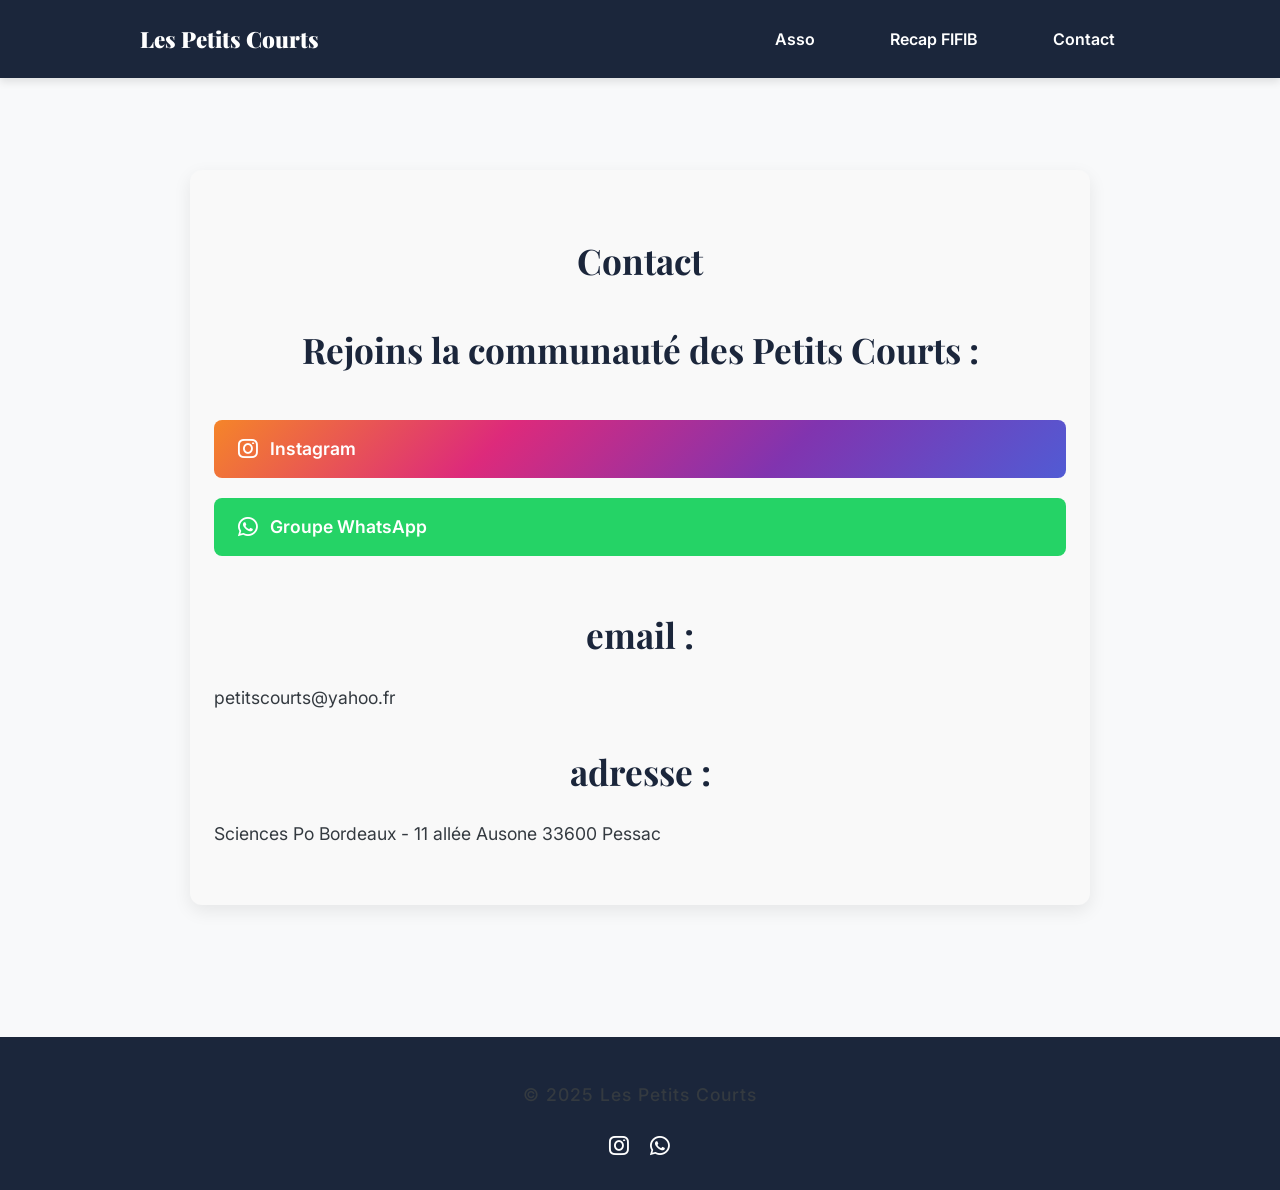
<file: contact.html>
<!DOCTYPE html>
<html lang="fr">
<head>
  <meta charset="UTF-8">
  <meta name="viewport" content="width=device-width, initial-scale=1.0">
  <title>Contact — Les Petits Courts</title>
  <link rel="stylesheet" href="style.css">
  <link rel="stylesheet" href="https://cdnjs.cloudflare.com/ajax/libs/font-awesome/6.6.0/css/all.min.css">
</head>

<body>
  <header>
    <nav class="navbar">
      <div class="logo">
        <a href="index.html">Les Petits Courts</a>
      </div>
      <button class="burger" id="burger" aria-label="Menu">
        <span></span>
        <span></span>
        <span></span>
      </button>
      <ul class="nav-links" id="nav-links">
        <li><a href="index.html">Asso</a></li>
 
        <li><a href="fifib.html">Recap FIFIB</a></li>
        <li><a href="contact.html" class="active">Contact</a></li>
      </ul>
    </nav>
  </header>

  <main>
    <section>
      <h1>Contact</h1>
     
  
       <h1>Rejoins la communauté des <strong>Petits Courts</strong> :</h1>
        
      <div class="reseaux-links">
        <a href="https://www.instagram.com/petitscourts/" target="_blank" class="social-link insta">
          <i class="fa-brands fa-instagram"></i> Instagram
        </a>

        <a href="https://chat.whatsapp.com/GYAkKG22H8D3tiCBNPi1OW" target="_blank" class="social-link whatsapp">
          <i class="fa-brands fa-whatsapp"></i> Groupe WhatsApp
        </a>
<div>
     <h1>email : </h1>
      <p>petitscourts@yahoo.fr</p>
      <h1>
        adresse : 
      </h1>
      <p>
        Sciences Po Bordeaux - 11 allée Ausone 33600 Pessac
      </p>
</div>
      </div>
    </section>
  </main>

  <footer>
    <p>&copy; 2025 Les Petits Courts</p>
    <div class="footer-icons">
      <a href="https://www.instagram.com/petitscourts/" target="_blank" class="footer-icon insta">
        <i class="fa-brands fa-instagram"></i>
      </a>
      <a href="https://chat.whatsapp.com/GYAkKG22H8D3tiCBNPi1OW" target="_blank" class="footer-icon whatsapp">
        <i class="fa-brands fa-whatsapp"></i>
      </a>
    </div>
  </footer>

  <script>
    const burger = document.getElementById('burger');
    const navLinks = document.getElementById('nav-links');
    burger.addEventListener('click', () => {
      burger.classList.toggle('active');
      navLinks.classList.toggle('show');
    });
  </script>
</body>
</html>
</file>
<file: style.css>
/* Import des Google Fonts */
@import url('https://fonts.googleapis.com/css2?family=Inter:wght@400;500;700&family=Playfair+Display:wght@600;900&display=swap');

/* Palette de couleurs */
:root {
    --bleu: #1B263B;       /* bleu profond, pro */
    --rouge: #E94560;      /* rouge chaud, accent */
    --gris-clair: #F8F9FA; /* fond clair */
    --gris-fonce: #343A40; /* texte secondaire */
    --blanc: #FFFFFF;       /* texte principal */
}

/* Reset et typographie globale */
body {
    font-family: 'Inter', sans-serif;
    background-color: var(--gris-clair);
    color: var(--gris-fonce);
    margin: 0;
    padding: 0;
    line-height: 1.7;
}

/* Header et navigation */
header {
    background-color: var(--bleu);
    padding: 20px 0;
    box-shadow: 0 4px 8px rgba(0,0,0,0.1);
    position: sticky;
    top: 0;
    z-index: 100;
}

nav ul {
    list-style: none;
    display: flex;
    justify-content: center;
    margin: 0;
    padding: 0;
}

nav ul li {
    margin: 0 25px;
}

nav ul li a {
    color: var(--blanc);
    text-decoration: none;
    font-weight: 600;
    font-size: 1.1rem;
    transition: color 0.3s, transform 0.3s;
}

nav ul li a:hover {
    color: var(--rouge);
    transform: translateY(-2px);
}

/* Titres */
h1, h2 {
    font-family: 'Playfair Display', serif;
    margin-bottom: 20px;
}

h1 {
    font-size: 2.5rem;
    color: var(--bleu);
}

h2 {
    font-size: 1.8rem;
    color: var(--rouge);
}

/* Main content */
main {
    padding: 60px 20px;
    max-width: 900px;
    margin: auto;
}

/* Sections */
section {
    background-color: var(--blanc);
    padding: 30px 25px;
    margin-bottom: 40px;
    border-radius: 10px;
    box-shadow: 0 6px 12px rgba(0,0,0,0.05);
    transition: transform 0.3s, box-shadow 0.3s;
}

section:hover {
    transform: translateY(-5px);
    box-shadow: 0 10px 20px rgba(0,0,0,0.08);
}

/* Paragraphes et listes */
p, li {
    font-size: 1.1rem;
    color: var(--gris-fonce);
}

ul li {
    margin-bottom: 10px;
}

/* Footer */
footer {
    text-align: center;
    padding: 25px;
    background-color: var(--bleu);
    color: var(--blanc);
    font-weight: 500;
    letter-spacing: 1px;
    margin-top: 40px;
}

/* Smooth scroll pour les ancres */
html {
    scroll-behavior: smooth;
}

/* Responsive */
@media (max-width: 768px) {
    nav ul {
        flex-direction: column;
        gap: 15px;
    }
    
    h1 {
        font-size: 2rem;
    }

    h2 {
        font-size: 1.5rem;
    }
}
/* --- PAGE CONTACT --- */
.reseaux-links {
    display: flex;
    flex-direction: column;
    gap: 20px;
    margin-top: 40px;
}

.social-link {
    display: inline-flex;
    align-items: center;
    gap: 12px;
    padding: 14px 24px;
    border-radius: 8px;
    text-decoration: none;
    font-weight: 600;
    font-size: 1.1rem;
    color: var(--blanc);
    transition: transform 0.3s, box-shadow 0.3s;
}

/* Instagram style */
.social-link.insta {
    background: linear-gradient(135deg, #f58529, #dd2a7b, #8134af, #515bd4);
}

/* WhatsApp style */
.social-link.whatsapp {
    background-color: #25D366;
}

/* Hover effect */
.social-link:hover {
    transform: translateY(-4px);
    box-shadow: 0 8px 18px rgba(0,0,0,0.15);
}

/* Icônes Font Awesome */
.social-link i {
    font-size: 1.4rem;
}
/* --- Footer Icons --- */
.footer-icons {
    margin-top: 10px;
    display: flex;
    justify-content: center;
    gap: 20px;
}

.footer-icon {
    color: var(--blanc);
    font-size: 1.4rem;
    transition: color 0.3s, transform 0.3s;
}

.footer-icon:hover {
    transform: scale(1.2);
}

/* Couleurs spécifiques */
.footer-icon.insta:hover {
    color: #dd2a7b;
}

.footer-icon.whatsapp:hover {
    color: #25D366;
}
/* --- HEADER / BURGER MENU --- */

.navbar {
  display: flex;
  align-items: center;
  justify-content: space-between;
  max-width: 1000px;
  margin: 0 auto;
  padding: 0 20px;
}

.logo a {
  color: var(--blanc);
  font-family: 'Playfair Display', serif;
  font-weight: 900;
  font-size: 1.4rem;
  text-decoration: none;
  transition: color 0.3s;
}

.logo a:hover {
  color: var(--rouge);
}

/* Burger button */
.burger {
  display: none;
  flex-direction: column;
  justify-content: space-between;
  width: 25px;
  height: 20px;
  background: none;
  border: none;
  cursor: pointer;
  z-index: 1001;
}

.burger span {
  display: block;
  width: 100%;
  height: 3px;
  background-color: var(--blanc);
  border-radius: 3px;
  transition: all 0.3s ease;
}

/* Navigation links */
.nav-links {
  list-style: none;
  display: flex;
  gap: 25px;
  margin: 0;
  padding: 0;
}

.nav-links a {
  color: var(--blanc);
  text-decoration: none;
  font-weight: 600;
  font-size: 1rem;
  transition: color 0.3s;
}

.nav-links a:hover {
  color: var(--rouge);
}

/* Responsive */
@media (max-width: 820px) {
  .burger {
    display: flex;
  }

  .nav-links {
    position: fixed;
    top: 0;
    right: -100%;
    height: 100vh;
    width: 65%;
    flex-direction: column;
    align-items: center;
    justify-content: center;
    background-color: var(--bleu);
    transition: right 0.4s ease;
    box-shadow: -4px 0 12px rgba(0,0,0,0.3);
  }

  .nav-links.show {
    right: 0;
  }

  /* Animation burger -> croix */
  .burger.active span:nth-child(1) {
    transform: rotate(45deg) translateY(8px);
  }
  .burger.active span:nth-child(2) {
    opacity: 0;
  }
  .burger.active span:nth-child(3) {
    transform: rotate(-45deg) translateY(-8px);
  }
}


/* styles.css - affichage constant */
:root{
  --gap: 1rem;
  --poster-width: 100%;
  --card-bg: #fff;
  --card-border: rgba(0,0,0,0.06);
  --radius: 10px;
}

/* Container de l'article */
.review {
  display: block;
  background: var(--card-bg);
  border: 1px solid var(--card-border);
  border-radius: var(--radius);
  padding: 1rem;
  box-shadow: 0 6px 18px rgba(0,0,0,0.04);
  overflow: hidden;
  max-width: 900px;
  margin: 1rem auto;
  text-align: center; /* Add this line */
}

/* Poster toujours visible */
.poster {
  display: block;
  width: var(--poster-width);
  max-width: 400px; /* Add this line to control maximum width */
  height: auto;
  border-radius: 8px;
  object-fit: cover;
  margin: 0 auto 1rem auto; /* Center the image */
  box-shadow: 0 6px 18px rgba(0,0,0,0.08);
}

/* Contenu */
.content h2 {
  margin: 0 0 0.25rem 0;
  font-size: 1.25rem;
}
.auteur {
  margin: 0 0 0.75rem 0;
  font-size: 0.9rem;
  color: #555;
}

/* --- Desktop : image à côté du texte --- */
@media (min-width: 768px) {
  /* Pour les reviews de la page FIFIB */
  .reviews-simple .review {
    display: flex;       /* Flex pour aligner image à gauche et texte à droite */
    gap: var(--gap);
    padding: 1.2rem;
    text-align: left;    /* texte à gauche du poster */
  }

  .reviews-simple .poster {
    width: 220px;        /* largeur fixe pour posters de la page FIFIB */
    flex-shrink: 0;
    margin: 0;           /* plus besoin de margin auto */
  }

  .reviews-simple .content {
    flex: 1;
  }

  /* Pour les pages de review individuelle */
  .review-detail {
    display: block;       /* image au centre au-dessus du texte */
    padding: 1.2rem;
    text-align: center;
  }

  .review-detail .poster {
    width: auto;
    max-width: 400px;
    margin: 0 auto 1rem auto;  /* centre horizontalement */
  }

  .review-detail .content {
    width: 100%;
  }
}
/* --- Style général des sections --- */
section {
  max-width: 900px;
  margin: 2rem auto;
  padding: 2rem 1.5rem;
  background-color: #f9f9f9; /* léger gris clair */
  border-radius: 12px;
  box-shadow: 0 6px 18px rgba(0,0,0,0.08);
  text-align: center;
  font-family: 'Inter', sans-serif;
}

/* Titres */
section h1, section h2 {
  font-family: 'Playfair Display', serif;
  margin-bottom: 1rem;
  color: #1B263B;
}

section h1 {
  font-size: 2.2rem;
}

section h2 {
  font-size: 1.8rem;
  color: #E94560;
}

/* Paragraphes */
section p {
  font-size: 1.1rem;
  line-height: 1.7;
  color: #343A40;
  margin-bottom: 1.5rem;
}

/* --- Images principales des sections --- */
section img {
  width: 100%;
  max-width: 600px;
  height: auto;
  display: block;
  margin: 1rem auto 0 auto;
  border-radius: 15px;
  box-shadow: 0 8px 20px rgba(0,0,0,0.15);
  transition: transform 0.3s ease, box-shadow 0.3s ease;
}

section img:hover {
  transform: scale(1.03);
  box-shadow: 0 12px 28px rgba(0,0,0,0.2);
}

/* --- Responsive --- */
@media (max-width: 768px) {
  section {
    padding: 1.5rem 1rem;
  }

  section h1 {
    font-size: 1.8rem;
  }

  section h2 {
    font-size: 1.5rem;
  }

  section img {
    max-width: 100%;
    margin: 1rem auto;
  }
}

/* Liens dans les pages review-detail */
a {
  text-decoration: none;
  color: inherit; /* pour garder la couleur du texte normal */
}
section p {
    text-align: justify;
}
</file>
